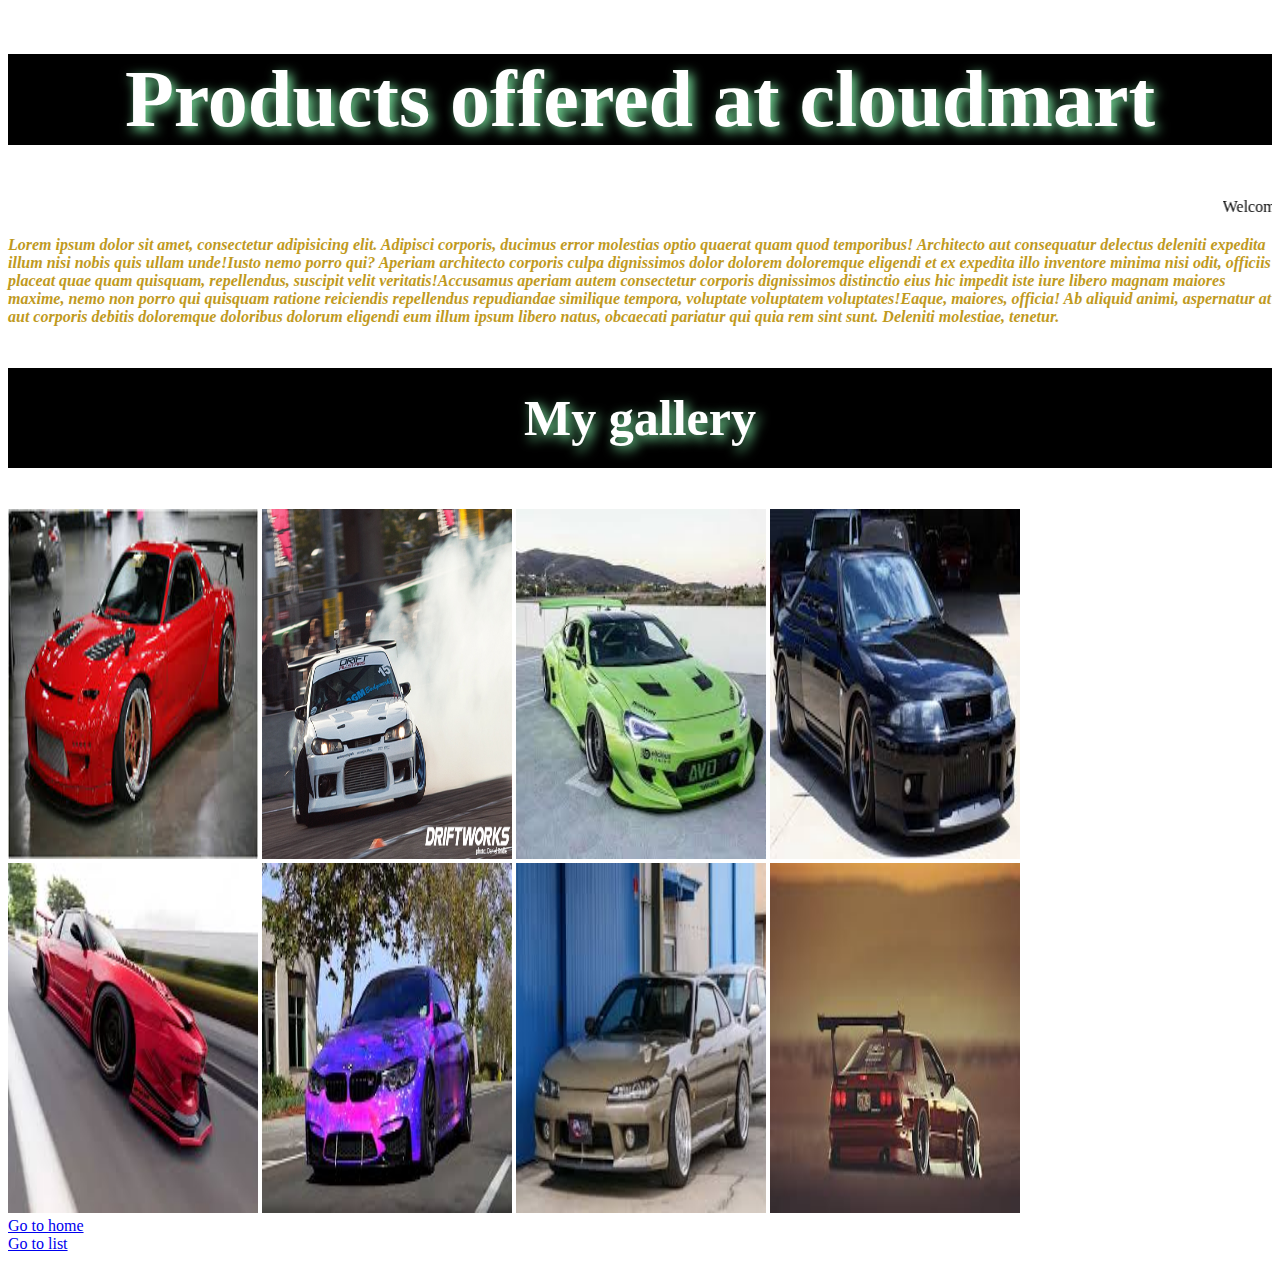
<file: index.html>
<!doctype html>
<html lang="en">
<head>
    <meta charset="UTF-8">
    <meta name="viewport"
          content="width=device-width, user-scalable=no, initial-scale=1.0, maximum-scale=1.0, minimum-scale=1.0">
    <meta http-equiv="X-UA-Compatible" content="ie=edge">
    <title>Index Page</title>
    <link rel="icon" href="assets/index%20icon.png">

    <style>
        h1{
            font-size: 80px;
            text-shadow: 4px 4px 12px #80f0a7;
        }
        p{
            font-style: italic;
            color: #c09a1e;
        }
        img{
            width: 250px;
            height: 350px;
        }

        h2{
            background-color: black;
            color: white;
            line-height: 100px;
            font-size: 50px;
            text-align: center;
            text-shadow: 4px 4px 12px #80f0a7;
        }
       h1:hover{
           background-color: lightcyan;
       }
       img:hover{
           opacity: 0.8;
       }


    </style>


</head>
<body>

<h1 style="color: white;text-align: center;background-color: black">Products offered at cloudmart</h1>
<marquee behavior="" direction="">Welcome to CloudMart!!</marquee>
<p style="font-weight: bold"><span>Lorem ipsum dolor sit amet, consectetur adipisicing elit. Adipisci corporis, ducimus error molestias optio quaerat quam quod temporibus! Architecto aut consequatur delectus deleniti expedita illum nisi nobis quis ullam unde!</span><span>Iusto nemo porro qui? Aperiam architecto corporis culpa dignissimos dolor dolorem doloremque eligendi et ex expedita illo inventore minima nisi odit, officiis placeat quae quam quisquam, repellendus, suscipit velit veritatis!</span><span>Accusamus aperiam autem consectetur corporis dignissimos distinctio eius hic impedit iste iure libero magnam maiores maxime, nemo non porro qui quisquam ratione reiciendis repellendus repudiandae similique tempora, voluptate voluptatem voluptates!</span><span>Eaque, maiores, officia! Ab aliquid animi, aspernatur at aut corporis debitis doloremque doloribus dolorum eligendi eum illum ipsum libero natus, obcaecati pariatur qui quia rem sint sunt. Deleniti molestiae, tenetur.</span></p>


<h2 >My gallery</h2>
<img src="assets/car%201.jpeg" alt="">
<img src="assets/car%202.jpeg" alt="">
<img src="assets/car%203.jpeg" alt="">
<img src="assets/car%204.jpeg" alt="">
<br>
<img src="assets/car%205.jpeg" alt="">
<img src="assets/car%206.jpeg" alt="">
<img src="assets/car%207.jpeg" alt="">
<img src="assets/car%208.jpeg" alt="">

<br>
<a href="home.html"target="_blank">Go to home</a>
<br>
<a href="list.html" target="_blank">Go to list</a>

</body>
</html>
</file>
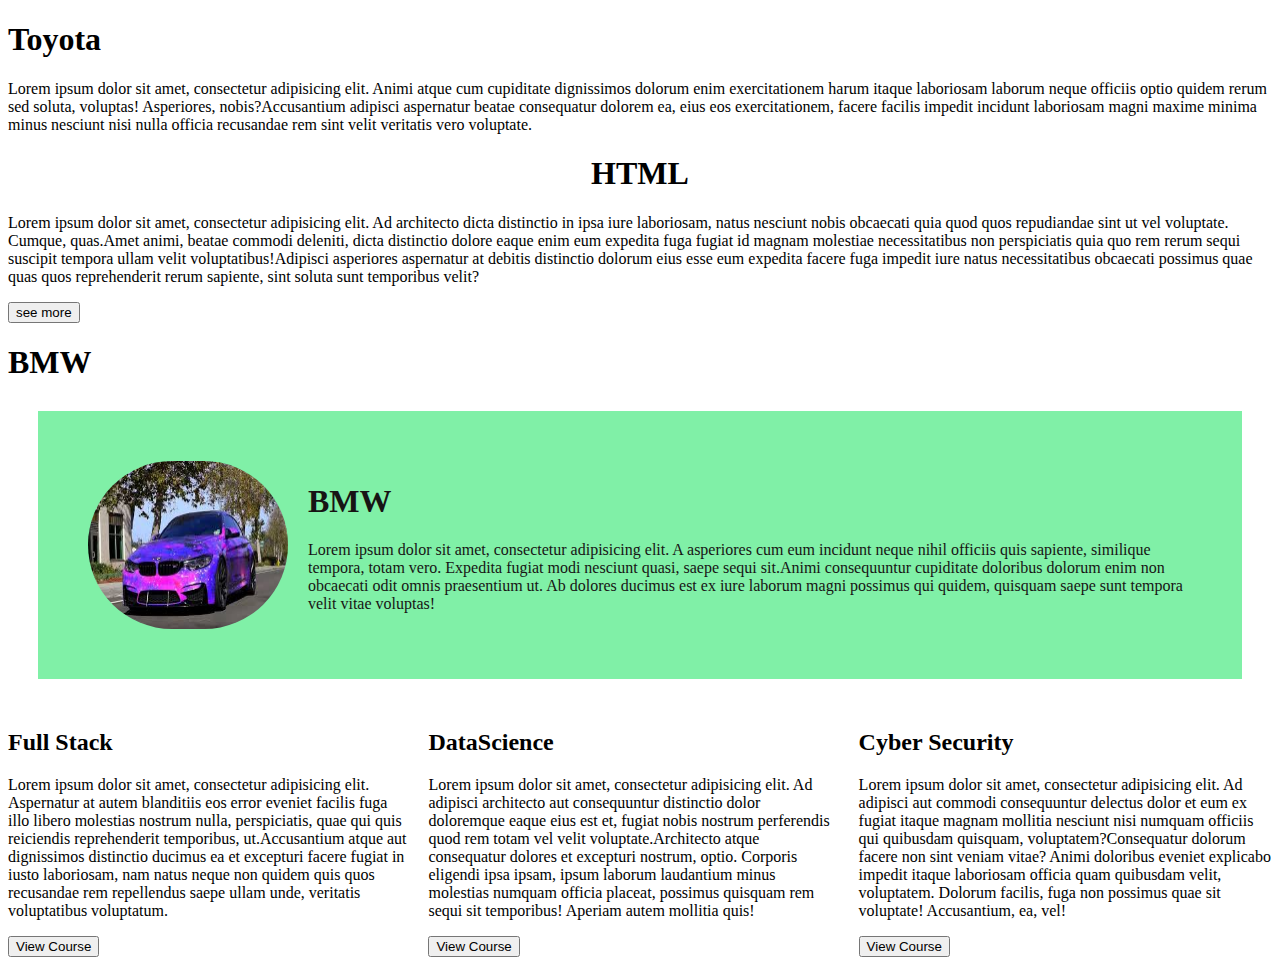
<file: About.html>
<!doctype html>
<html lang="en">
<head>
    <meta charset="UTF-8">
    <meta name="viewport"
          content="width=device-width, user-scalable=no, initial-scale=1.0, maximum-scale=1.0, minimum-scale=1.0">
    <meta http-equiv="X-UA-Compatible" content="ie=edge">
    <title>About Page</title>

  <style>
      #divisionone:hover{
        background-color: orchid;
          margin: 30px;
          padding: 50px;
          color: white;

      }

#two:hover{

    background-color: black;
    color: white;
    margin: 30px;
    padding: 50px;
}

#two h1{
    text-align: center;
}



#two button:hover{
    background-color: #b07218;
    color: #171414;
    width: 300px;
    height: 50px;
border-radius: 10px;
}

#Mydiv{
    background-color: #80f0a7;
margin: 30px;
    display: flex;
    padding: 50px;
    color: #171414;

}

#myimage{
    margin-right: 20px;
    border-radius: 200px;
    width: 200px;
}

#main{
    display: flex;

}
.mydivision{
    margin-right: 20px;

}

  </style>


</head>
<body>


<div id="divisionone">
  <h1>Toyota</h1>
<p><span>Lorem ipsum dolor sit amet, consectetur adipisicing elit. Animi atque cum cupiditate dignissimos dolorum enim exercitationem harum itaque laboriosam laborum neque officiis optio quidem rerum sed soluta, voluptas! Asperiores, nobis?</span><span>Accusantium adipisci aspernatur beatae consequatur dolorem ea, eius eos exercitationem, facere facilis impedit incidunt laboriosam magni maxime minima minus nesciunt nisi nulla officia recusandae rem sint velit veritatis vero voluptate.</span></p>
</div>

<div id="two">
  <h1>HTML</h1>
  <p><span>Lorem ipsum dolor sit amet, consectetur adipisicing elit. Ad architecto dicta distinctio in ipsa iure laboriosam, natus nesciunt nobis obcaecati quia quod quos repudiandae sint ut vel voluptate. Cumque, quas.</span><span>Amet animi, beatae commodi deleniti, dicta distinctio dolore eaque enim eum expedita fuga fugiat id magnam molestiae necessitatibus non perspiciatis quia quo rem rerum sequi suscipit tempora ullam velit voluptatibus!</span><span>Adipisci asperiores aspernatur at debitis distinctio dolorum eius esse eum expedita facere fuga impedit iure natus necessitatibus obcaecati possimus quae quas quos reprehenderit rerum sapiente, sint soluta sunt temporibus velit?</span></p>
    <button>see more</button>


</div>

<h1>BMW</h1>

<div id="Mydiv">
    <img src="assets/car%206.jpeg" alt="" id="myimage">

    <div>
        <h1>BMW</h1>
       <p><span>Lorem ipsum dolor sit amet, consectetur adipisicing elit. A asperiores cum eum incidunt neque nihil officiis quis sapiente, similique tempora, totam vero. Expedita fugiat modi nesciunt quasi, saepe sequi sit.</span><span>Animi consequuntur cupiditate doloribus dolorum enim non obcaecati odit omnis praesentium ut. Ab dolores ducimus est ex iure laborum magni possimus qui quidem, quisquam saepe sunt tempora velit vitae voluptas!</span></p>

    </div>



</div>

<div id="main">

    <!---full stack---->
    <div class="mydivision">
    <h2>Full Stack</h2>
    <p><span>Lorem ipsum dolor sit amet, consectetur adipisicing elit. Aspernatur at autem blanditiis eos error eveniet facilis fuga illo libero molestias nostrum nulla, perspiciatis, quae qui quis reiciendis reprehenderit temporibus, ut.</span><span>Accusantium atque aut dignissimos distinctio ducimus ea et excepturi facere fugiat in iusto laboriosam, nam natus neque non quidem quis quos recusandae rem repellendus saepe ullam unde, veritatis voluptatibus voluptatum.</span></p>
    <button>View Course</button>
</div>

<!---Data science--->
<div class="mydivision">
    <h2>DataScience</h2>
    <p><span>Lorem ipsum dolor sit amet, consectetur adipisicing elit. Ad adipisci architecto aut consequuntur distinctio dolor doloremque eaque eius est et, fugiat nobis nostrum perferendis quod rem totam vel velit voluptate.</span><span>Architecto atque consequatur dolores et excepturi nostrum, optio. Corporis eligendi ipsa ipsam, ipsum laborum laudantium minus molestias numquam officia placeat, possimus quisquam rem sequi sit temporibus! Aperiam autem mollitia quis!</span></p>
    <button>View Course</button>


</div>

    <!----Cyber security--->
<div>
    <h2>Cyber Security</h2>
    <p><span>Lorem ipsum dolor sit amet, consectetur adipisicing elit. Ad adipisci aut commodi consequuntur delectus dolor et eum ex fugiat itaque magnam mollitia nesciunt nisi numquam officiis qui quibusdam quisquam, voluptatem?</span><span>Consequatur dolorum facere non sint veniam vitae? Animi doloribus eveniet explicabo impedit itaque laboriosam officia quam quibusdam velit, voluptatem. Dolorum facilis, fuga non possimus quae sit voluptate! Accusantium, ea, vel!</span></p>
    <button>View Course</button>

</div>

</div>

</body>
</html>
</file>
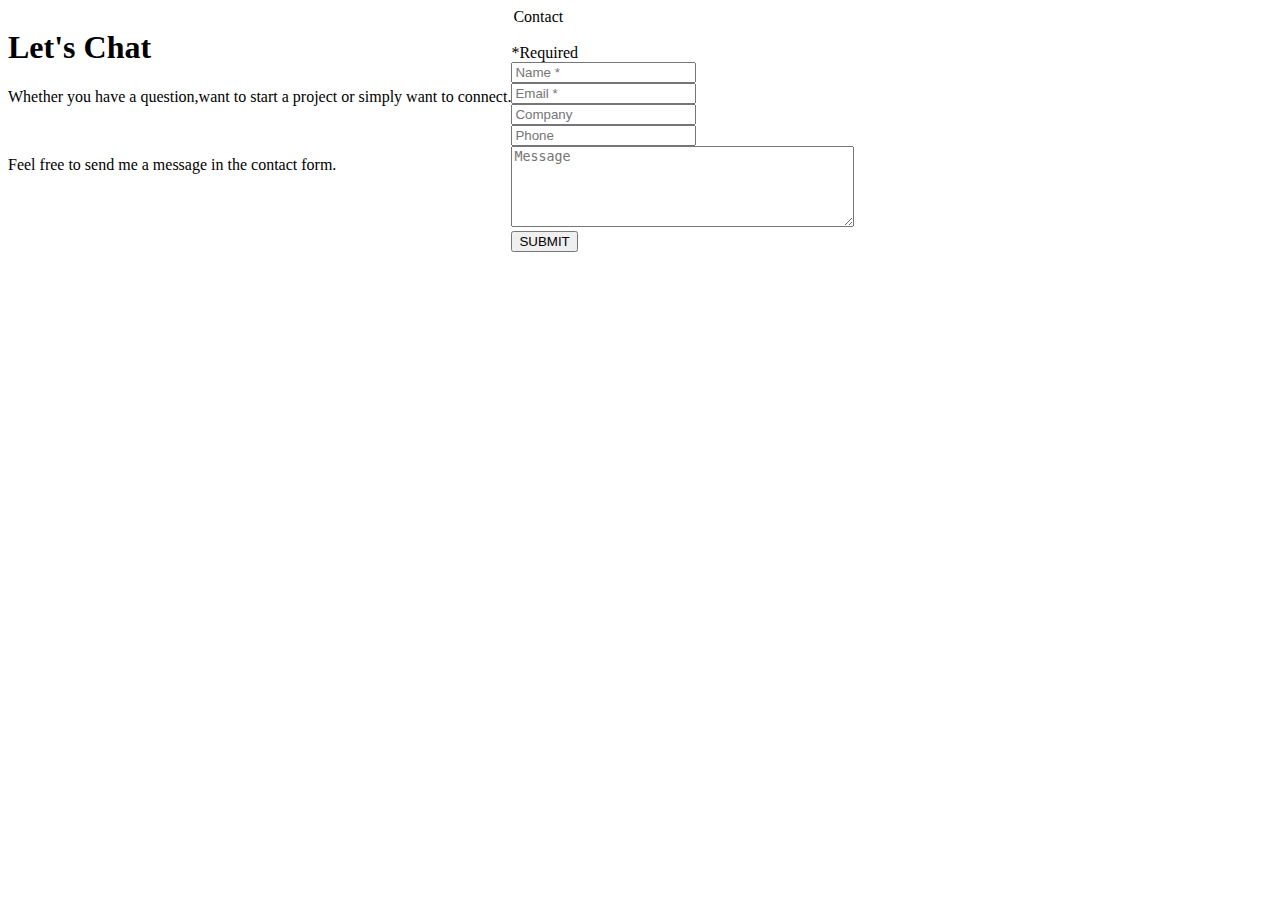
<file: assignment 2.html>
<!doctype html>
<html lang="en">
<head>
    <meta charset="UTF-8">
    <meta name="viewport"
          content="width=device-width, user-scalable=no, initial-scale=1.0, maximum-scale=1.0, minimum-scale=1.0">
    <meta http-equiv="X-UA-Compatible" content="ie=edge">
    <title>Document</title>

    <style>
        #main{
            display: flex;
        }
        .contact{
            margin-right: 20px;
        }

    </style>



</head>
<body>

<div id="main">

  <div id="lets chat">

    <h1>Let's Chat</h1>

<p>Whether you have a question,want to start a project or simply want to connect.</p>
<br>
<p>Feel free to send me a message in the contact form.</p>


  </div>


  <div class="contact">
<legend>Contact</legend>
      <br>

      <label for="Name">*Required</label>
      <br>
      <input type="text" id="Name" placeholder="Name *" required="required">
      <br>
      <input type="text" placeholder="Email *" required="required">
      <br>
 <input type="text" placeholder="Company" required="required">
      <br>
 <input type="text" placeholder="Phone" required="required">
      <br>
<textarea cols="40" rows="5" placeholder="Message"></textarea>
      <br>

<button type="submit">SUBMIT</button>


  </div>






</div>


















</body>
</html>
</file>
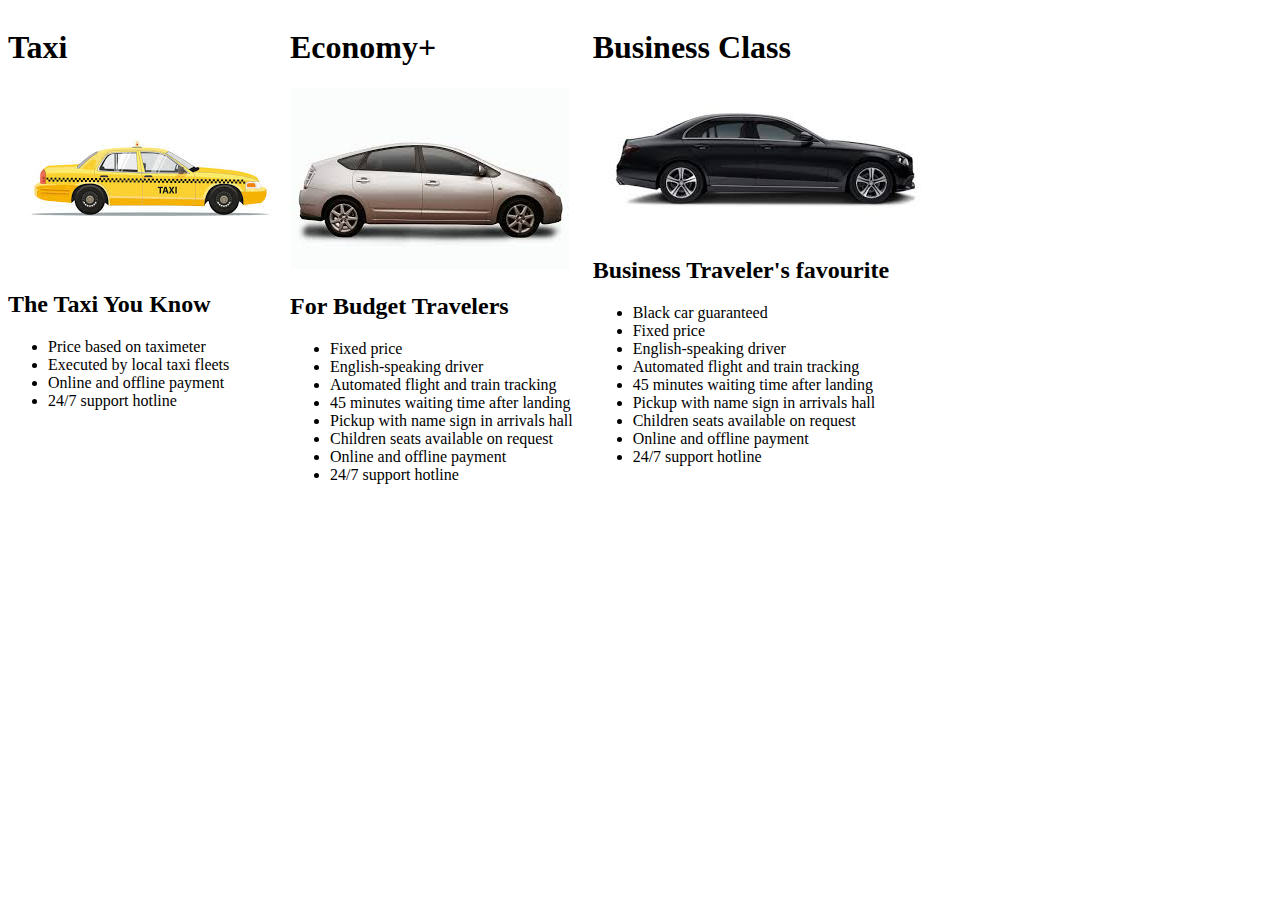
<file: assignment.html>
<!doctype html>
<html lang="en">
<head>
    <meta charset="UTF-8">
    <meta name="viewport"
          content="width=device-width, user-scalable=no, initial-scale=1.0, maximum-scale=1.0, minimum-scale=1.0">
    <meta http-equiv="X-UA-Compatible" content="ie=edge">
    <title>Document</title>


    <style>

        #main{
            display: flex;
        }

        .business{
            margin-right: 20px;
        }
    </style>
</head>
<body>

<div id="main">

  <div id="taxi">
    <h1>Taxi</h1>
      <img src="assets/taxi.jpeg" alt="">
      <h2>The Taxi You Know</h2>
      <ul>
          <li>Price based on taximeter</li>
          <li>Executed by local taxi fleets</li>
          <li>Online and offline payment</li>
          <li>24/7 support hotline</li>
      </ul>

  </div>

    <div class="business">
        <h1>Economy+</h1>
        <img src="assets/prius.jpeg" alt="">
        <h2>For Budget Travelers</h2>
        <ul>
            <li>Fixed price</li>
            <li>English-speaking driver</li>
            <li>Automated flight and train tracking</li>
            <li>45 minutes waiting time after landing</li>
            <li>Pickup with name sign in arrivals hall</li>
            <li>Children seats available on request</li>
            <li>Online and offline payment</li>
            <li>24/7 support hotline</li>

        </ul>

    </div>

    <div class="business">
        <h1>Business Class</h1>
        <img src="assets/business.jpeg" alt="">
        <h2>Business Traveler's favourite</h2>

        <ul>
            <li>Black car guaranteed</li>
            <li>Fixed price</li>
            <li>English-speaking driver</li>
            <li>Automated flight and train tracking</li>
            <li>45 minutes waiting time after landing</li>
            <li>Pickup with name sign in arrivals hall</li>
            <li>Children seats available on request</li>
            <li>Online and offline payment</li>
            <li>24/7 support hotline</li>

        </ul>


    </div>

</div>







</body>
</html>
</file>
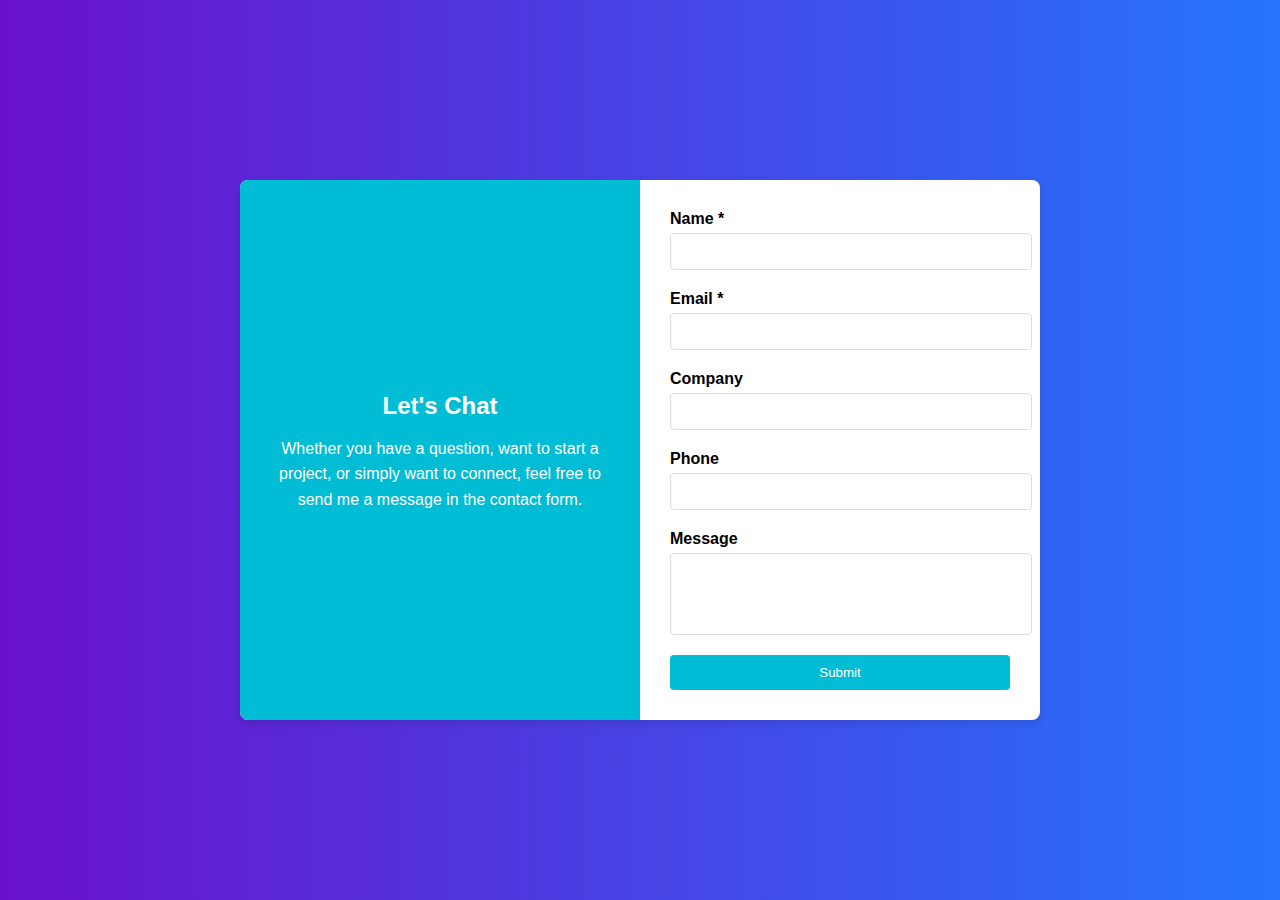
<file: form 2.html>
<!doctype html>
<html lang="en">
<head>
    <meta charset="UTF-8">
    <meta name="viewport"
          content="width=device-width, user-scalable=no, initial-scale=1.0, maximum-scale=1.0, minimum-scale=1.0">
    <meta http-equiv="X-UA-Compatible" content="ie=edge">
    <title>forms2</title>
</head>
<body>
<!DOCTYPE html>
<html lang="en">
<head>
    <meta charset="UTF-8">
    <meta name="viewport" content="width=device-width, initial-scale=1.0">
    <title>Contact Form</title>
    <style>
        body {
            font-family: Arial, sans-serif;
            margin: 0;
            padding: 0;
            display: flex;
            justify-content: center;
            align-items: center;
            height: 100vh;
            background: linear-gradient(to right, #6a11cb, #2575fc);
        }
        .contact-container {
            display: flex;
            width: 70%;
            max-width: 800px;
            background: white;
            border-radius: 8px;
            overflow: hidden;
            box-shadow: 0 4px 8px rgba(0, 0, 0, 0.1);
        }
        .left {
            flex: 1;
            background: #00bcd4;
            color: white;
            padding: 30px;
            display: flex;
            justify-content: center;
            align-items: center;
            text-align: center;
        }
        .left h2 {
            margin-bottom: 15px;
        }
        .left p {
            line-height: 1.6;
        }
        .right {
            flex: 1;
            padding: 30px;
        }
        .right form {
            display: flex;
            flex-direction: column;
        }
        .right form label {
            margin-bottom: 5px;
            font-weight: bold;
        }
        .right form input,
        .right form textarea {
            margin-bottom: 20px;
            padding: 10px;
            border: 1px solid #ddd;
            border-radius: 4px;
            width: 100%;
        }
        .right form textarea {
            resize: none;
        }
        .right form button {
            padding: 10px 20px;
            background: #00bcd4;
            color: white;
            border: none;
            border-radius: 4px;
            cursor: pointer;
        }
        .right form button:hover {
            background: #008c9e;
        }
    </style>
</head>
<body>
    <div class="contact-container">
        <div class="left">
            <div>
                <h2>Let's Chat</h2>
                <p>Whether you have a question, want to start a project, or simply want to connect, feel free to send me a message in the contact form.</p>
            </div>
        </div>
        <div class="right">
            <form>
                <label for="name">Name *</label>
                <input type="text" id="name" name="name" required>

                <label for="email">Email *</label>
                <input type="email" id="email" name="email" required>

                <label for="company">Company</label>
                <input type="text" id="company" name="company">

                <label for="phone">Phone</label>
                <input type="tel" id="phone" name="phone">

                <label for="message">Message</label>
                <textarea id="message" name="message" rows="4"></textarea>

                <button type="submit">Submit</button>
            </form>
        </div>
    </div>
</body>
</html>

</body>
</html>
</file>
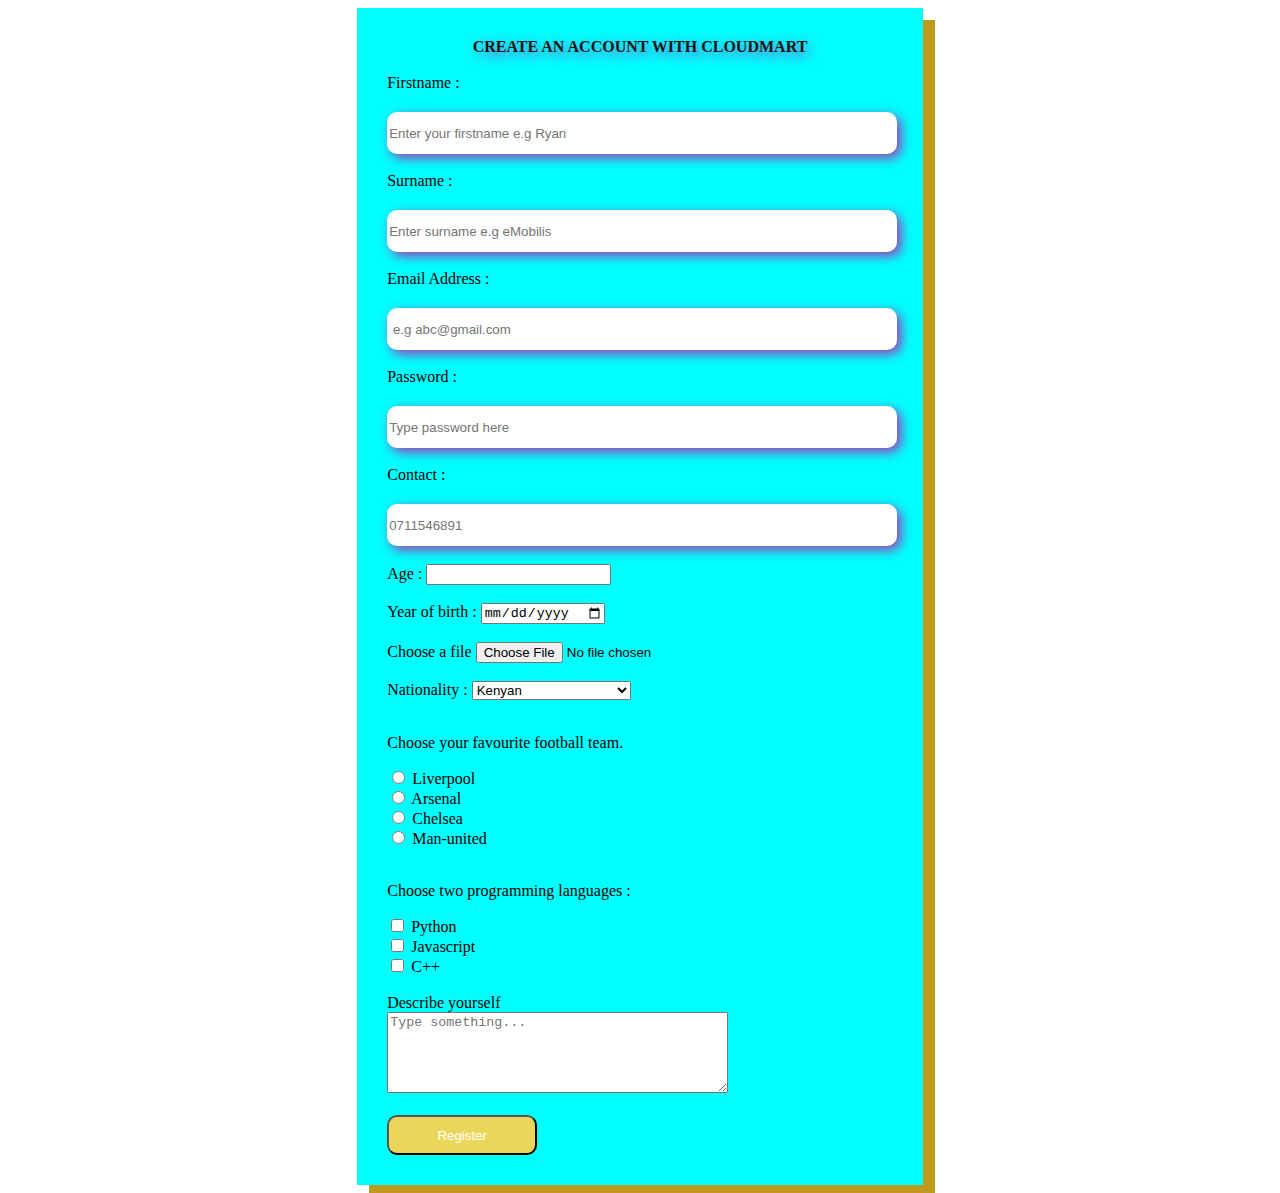
<file: forms.html>
<!doctype html>
<html lang="en">
<head>
    <meta charset="UTF-8">
    <meta name="viewport"
          content="width=device-width, user-scalable=no, initial-scale=1.0, maximum-scale=1.0, minimum-scale=1.0">
    <meta http-equiv="X-UA-Compatible" content="ie=edge">
    <title>Register Here!</title>
  <link rel="stylesheet" href="css/style.css">

</head>
<body>

<form action="">

  <legend>CREATE AN ACCOUNT WITH CLOUDMART</legend>
  <br>
  <label for="fname">Firstname :</label>

  <input type="text" id="fname" placeholder="Enter your firstname e.g Ryan" required="required">
  <br><br>

  <label for="sname">Surname :</label>
  <input type="text" id="sname" placeholder="Enter surname e.g eMobilis" required="required">
  <br><br>


  <label for="email">Email Address :</label>
  <input type="email" id="email" placeholder=" e.g abc@gmail.com" required="required">
  <br><br>

  <label for="pwd">Password :</label>
  <input type="password" id="pwd" placeholder="Type password here" required="required">
  <br><br>

<label for="phone">Contact :</label>
  <input type="tel" id="phone" placeholder="0711546891" required="required">
  <br><br>

  <label for="age">Age :</label>
  <input type="number" id="age" required="required">
  <br><br>

  <label for="date">Year of birth :</label>
  <input type="date" id="date" required="required">
  <br><br>

  <label for="file">Choose a file</label>
  <input type="file" id="file">
  <br><br>

  <label for="nationality">Nationality :</label>
  <select name="" id="nationality">
    <option value="" disabled="disabled">---Choose nationality---</option>
    <option value="kenyan">Kenyan</option>
    <option value="">Tanzanian</option>
    <option value="">Swedish</option>
    <option value="">Australian</option>

  </select>
  <br><br>

  <p>Choose your favourite football team.</p>
  <input type="radio" id="liverpool" name="team">
  <label for="liverpool">Liverpool</label>
  <br>

<input type="radio" id="arsenal" name="team">
  <label for="arsenal">Arsenal</label>
  <br>

<input type="radio" id="chelsea" name="team">
  <label for="chelsea">Chelsea</label>
  <br>

  <input type="radio" id="man-united" name="team">
  <label for="man-united">Man-united</label>
  <br> <br>

  <p>Choose two programming languages :</p>
  <input type="checkbox" id="python" name="python">
  <label for="python">Python</label>
  <br>

 <input type="checkbox" id="javascript" name="javascript">
  <label for="javascript">Javascript</label>
  <br>

 <input type="checkbox" id="c++" name="c++">
  <label for="c++">C++</label>
  <br><br>

  <label for="person">Describe yourself</label>
  <br>
  <textarea name="" id="person" cols="40" rows="5" placeholder="Type something..."></textarea>
  <br><br>

  <button type="submit ">Register</button>





</form>






</body>
</html>
</file>
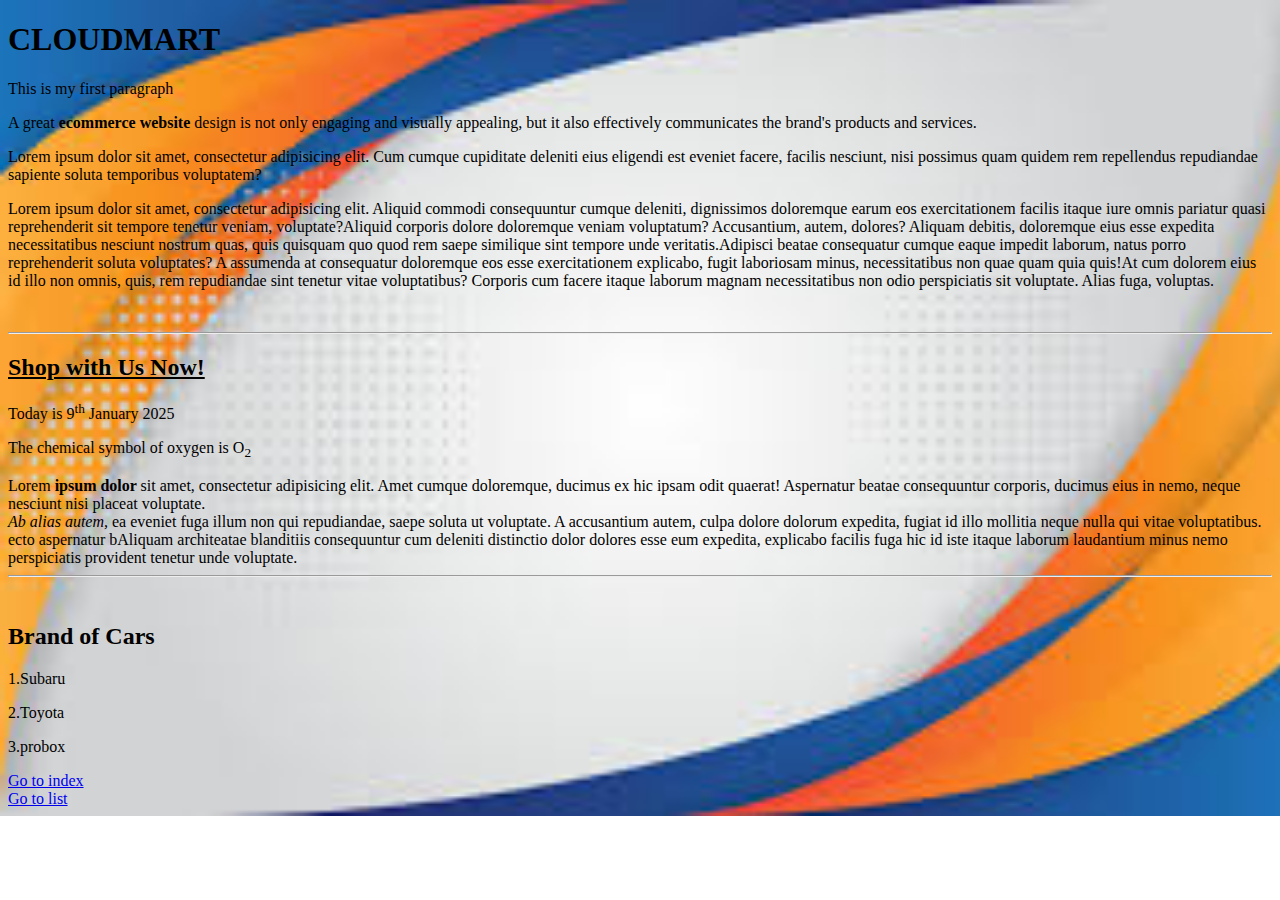
<file: home.html>
<!doctype html>
<html lang="en">
<head>
    <meta charset="UTF-8">
    <meta name="viewport"
          content="width=device-width, user-scalable=no, initial-scale=1.0, maximum-scale=1.0, minimum-scale=1.0">
    <meta http-equiv="X-UA-Compatible" content="ie=edge">
    <title>Homepage</title>
    <link rel="icon" href="assets/home%20icon.png">
    <style>
        body{
    background-image:url("assets/background.jpeg") ;
    background-repeat: no-repeat;
background-size: cover;
}
    </style>



</head>
<body>

<h1>CLOUDMART</h1>
<p>This is my first paragraph</p>
<p>A great <b>ecommerce website</b> design is not only engaging and visually appealing, but it also effectively communicates the brand's products and services.

</p>
<p1>Lorem ipsum dolor sit amet, consectetur adipisicing elit. Cum cumque cupiditate deleniti eius eligendi est eveniet facere, facilis nesciunt, nisi possimus quam quidem rem repellendus repudiandae sapiente soluta temporibus voluptatem?</p1>
<p><span>Lorem ipsum dolor sit amet, consectetur adipisicing elit. Aliquid commodi consequuntur cumque deleniti, dignissimos doloremque earum eos exercitationem facilis itaque iure omnis pariatur quasi reprehenderit sit tempore tenetur veniam, voluptate?</span><span>Aliquid corporis dolore doloremque veniam voluptatum? Accusantium, autem, dolores? Aliquam debitis, doloremque eius esse expedita necessitatibus nesciunt nostrum quas, quis quisquam quo quod rem saepe similique sint tempore unde veritatis.</span><span>Adipisci beatae consequatur cumque eaque impedit laborum, natus porro reprehenderit soluta voluptates? A assumenda at consequatur doloremque eos esse exercitationem explicabo, fugit laboriosam minus, necessitatibus non quae quam quia quis!</span><span>At cum dolorem eius id illo non omnis, quis, rem repudiandae sint tenetur vitae voluptatibus? Corporis cum facere itaque laborum magnam necessitatibus non odio perspiciatis sit voluptate. Alias fuga, voluptas.</span></p>
<br>
<hr>
<h2><u>Shop with Us Now!</u></h2>
<P>Today is 9<sup>th</sup> January 2025</P>
<p>The chemical symbol of oxygen is O<sub>2</sub></p>
<p1>
  <div>Lorem <b>ipsum dolor </b>sit amet, consectetur adipisicing elit. Amet cumque doloremque, ducimus ex hic ipsam odit
    quaerat! Aspernatur beatae consequuntur corporis, ducimus eius in nemo, neque nesciunt nisi placeat voluptate.
  </div>
  <div><i>Ab alias autem,</i> ea eveniet fuga illum non qui repudiandae, saepe soluta ut voluptate. A accusantium autem, culpa
    dolore dolorum expedita, fugiat id illo mollitia neque nulla qui vitae voluptatibus.
  </div>
  <div>ecto aspernatur bAliquam architeatae blanditiis consequuntur cum deleniti distinctio dolor dolores esse eum
    expedita, explicabo facilis fuga hic id iste itaque laborum laudantium minus nemo perspiciatis provident tenetur
    unde voluptate.
  </div></p1>

<hr>

<br> <h2>Brand of Cars</h2>
<p>1.Subaru</p>
<p>2.Toyota</p>
<p>3.probox</p>

<a href="index.html" target="_blank">Go to index</a>
<br>
<a href="list.html" target="_blank">Go to list</a>

</body>
</html>
</file>
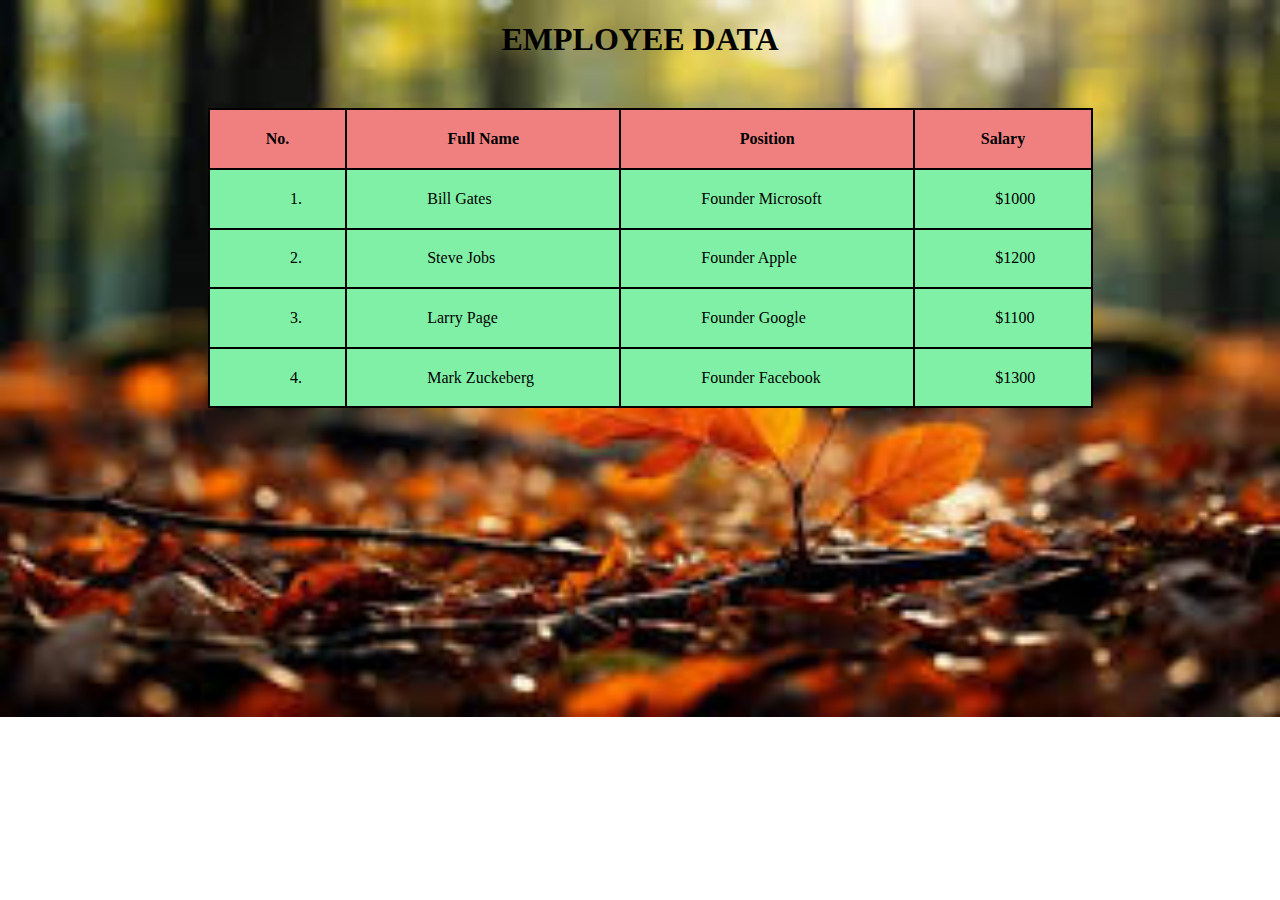
<file: information.html>
<!doctype html>
<html lang="en">
<head>
    <meta charset="UTF-8">
    <meta name="viewport"
          content="width=device-width, user-scalable=no, initial-scale=1.0, maximum-scale=1.0, minimum-scale=1.0">
    <meta http-equiv="X-UA-Compatible" content="ie=edge">
    <title>Employees Page</title>
    <link rel="icon" href="assets/employee%20icon.png">

    <style>
      table,th,td{
          border: 2px solid black;
          border-collapse: collapse;
      }

      table{
          width: 70%;
          height: 300px;
background-color: #80f0a7;
          margin-left: 200px;
margin-top: 50px;
      }
      td{
          padding-left: 80px;
      }
h1{
    text-align: center;
}
body{
    background-image:url("assets/background 2.jpeg") ;
    background-repeat: no-repeat;
background-size: cover;
}


    </style>


</head>
<body>

<h1>EMPLOYEE DATA</h1>

<table>
    <tr style="background-color: lightcoral">
        <th>No.</th>
        <th>Full Name</th>
        <th>Position</th>
        <th>Salary</th>
    </tr>

    <tr>
        <td>1.</td>
        <td>Bill Gates</td>
        <td>Founder Microsoft</td>
        <td>$1000</td>
    </tr>

    <tr>
        <td>2.</td>
        <td>Steve Jobs</td>
        <td>Founder Apple</td>
        <td>$1200</td>
    </tr>

    <tr>
        <td>3.</td>
        <td>Larry Page</td>
        <td>Founder Google </td>
        <td>$1100</td>
    </tr>

    <tr>
        <td>4.</td>
        <td>Mark Zuckeberg</td>
        <td>Founder Facebook</td>
        <td>$1300</td>
    </tr>

</table>



</body>
</html>
</file>
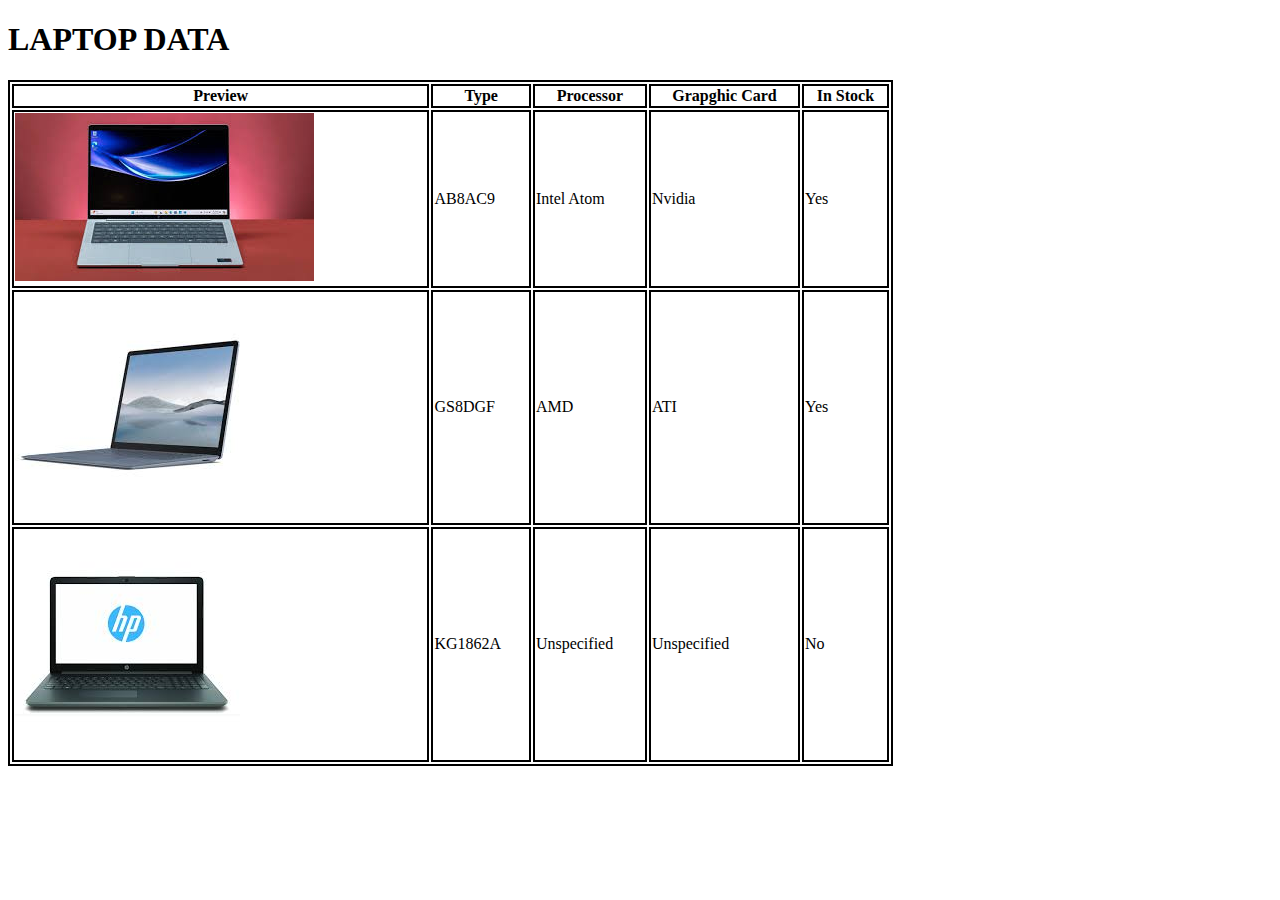
<file: Laptops.html>
<!doctype html>
<html lang="en">
<head>
    <meta charset="UTF-8">
    <meta name="viewport"
          content="width=device-width, user-scalable=no, initial-scale=1.0, maximum-scale=1.0, minimum-scale=1.0">
    <meta http-equiv="X-UA-Compatible" content="ie=edge">
    <title>Document</title>

    <style>

        table,th,td{
            border: 2px solid black;
        }
        table{
            width: 70%;
            height: 300px;
        }


    </style>



</head>
<body>

<h1>LAPTOP DATA</h1>

<table>
  <tr>
    <th>Preview</th>
    <th>Type</th>
    <th>Processor</th>
    <th>Grapghic Card</th>
    <th>In Stock</th>
  </tr>


  <tr>

    <td><img src="assets/laptop%201.jpeg"></td>
    <td>AB8AC9</td>
    <td>Intel Atom</td>
    <td>Nvidia</td>
    <td>Yes</td>
  </tr>


  <tr>
      <td><img src="assets/laptop%202.jpeg" alt=""></td>
      <td>GS8DGF</td>
      <td>AMD</td>
      <td>ATI</td>
      <td>Yes</td>

  </tr>

    <tr>
        <td><img src="assets/laptop%203.jpeg"></td>
        <td>KG1862A</td>
        <td>Unspecified</td>
        <td>Unspecified</td>
        <td>No</td>

    </tr>

</table>






</body>
</html>
</file>
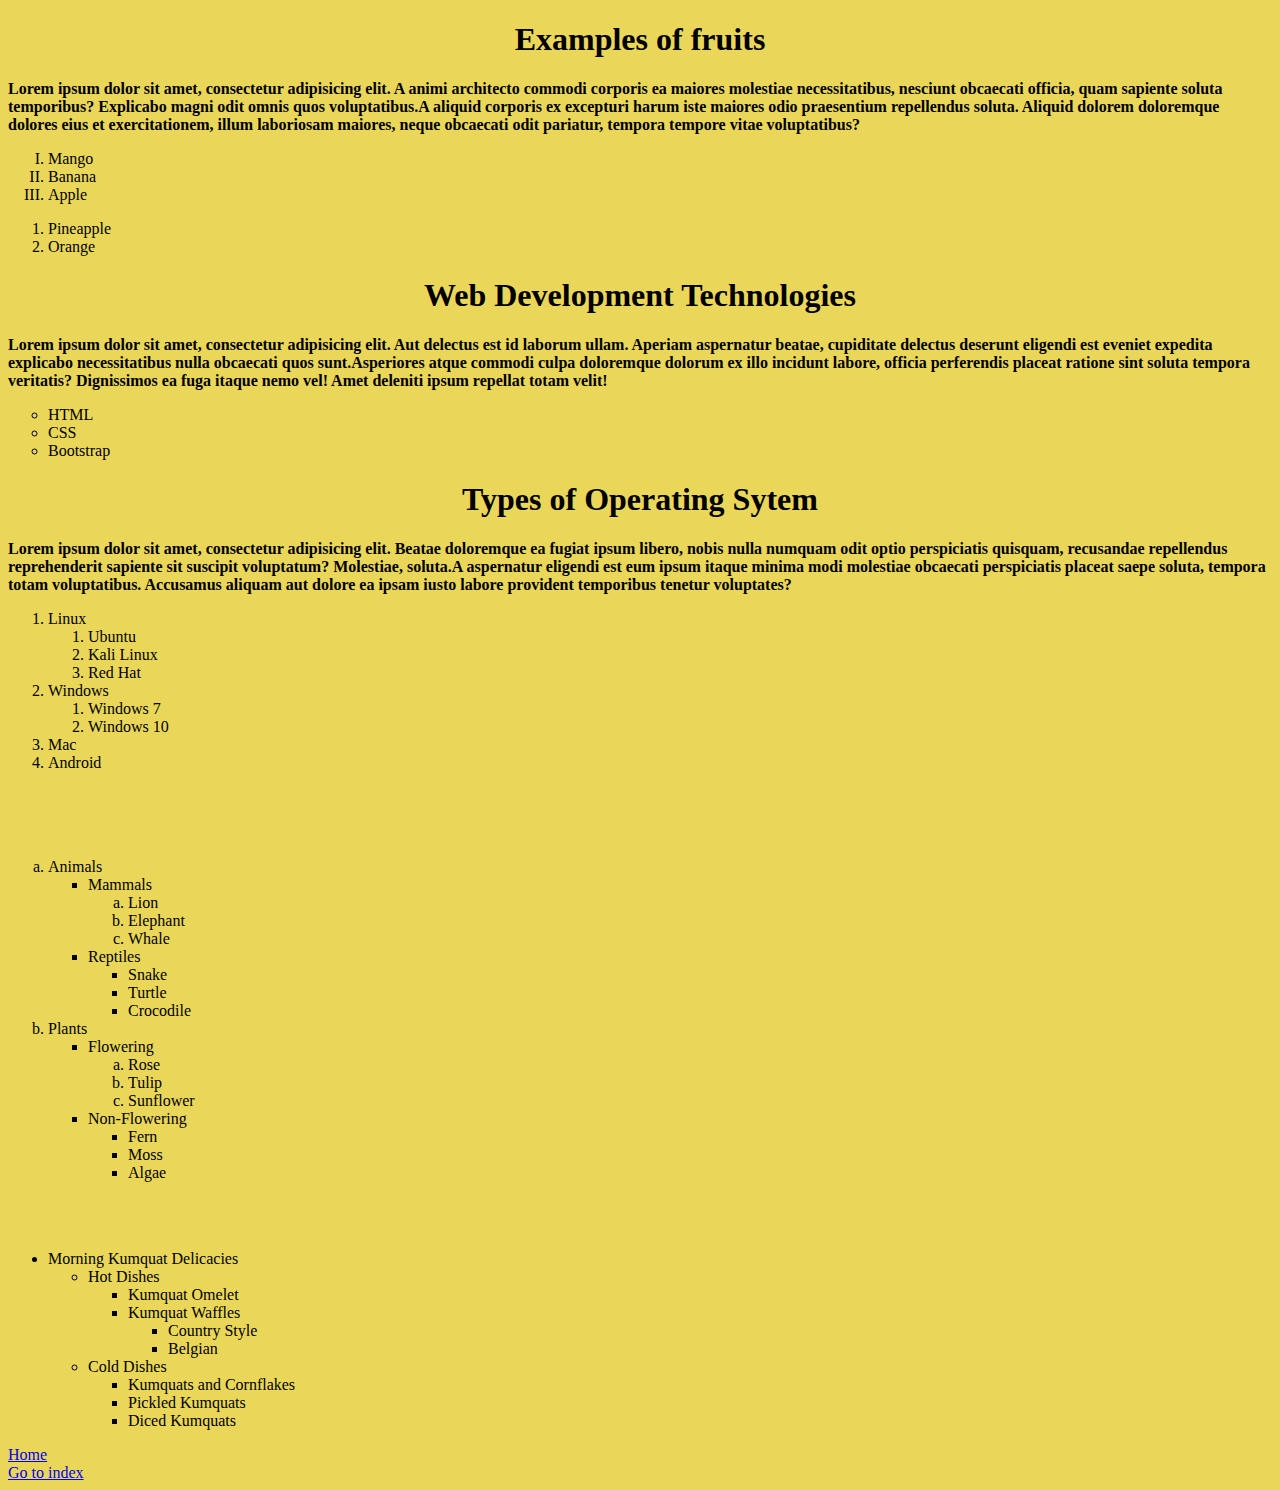
<file: list.html>
<!doctype html>
<html lang="en">
<head>
    <meta charset="UTF-8">
    <meta name="viewport"
          content="width=device-width, user-scalable=no, initial-scale=1.0, maximum-scale=1.0, minimum-scale=1.0">
    <meta http-equiv="X-UA-Compatible" content="ie=edge">
    <title>List Page</title>
  <link rel="icon" href="assets/list%20icon.png">

  <style>
    h1{
      text-align: center;
    }

    p{
      font-weight: bold;
    }
    body{
      background-color: #ead75a;
    }

  </style>


</head>
<body>
<h1>Examples of fruits</h1>
<p><span>Lorem ipsum dolor sit amet, consectetur adipisicing elit. A animi architecto commodi corporis ea maiores molestiae necessitatibus, nesciunt obcaecati officia, quam sapiente soluta temporibus? Explicabo magni odit omnis quos voluptatibus.</span><span>A aliquid corporis ex excepturi harum iste maiores odio praesentium repellendus soluta. Aliquid dolorem doloremque dolores eius et exercitationem, illum laboriosam maiores, neque obcaecati odit pariatur, tempora tempore vitae voluptatibus?</span></p>

<!---This is an ordered list--->
<ol type="I">
  <li>Mango</li>
  <li>Banana</li>
  <li>Apple</li>
</ol>
<ol>
  <li>Pineapple</li>
  <li>Orange</li>
</ol>
<h1>Web Development Technologies</h1>
<p><span>Lorem ipsum dolor sit amet, consectetur adipisicing elit. Aut delectus est id laborum ullam. Aperiam aspernatur beatae, cupiditate delectus deserunt eligendi est eveniet expedita explicabo necessitatibus nulla obcaecati quos sunt.</span><span>Asperiores atque commodi culpa doloremque dolorum ex illo incidunt labore, officia perferendis placeat ratione sint soluta tempora veritatis? Dignissimos ea fuga itaque nemo vel! Amet deleniti ipsum repellat totam velit!</span></p>

<ul style="list-style-type: circle">
  <li>HTML</li>
  <li>CSS</li>
  <li>Bootstrap</li>
</ul>

<h1>Types of Operating Sytem</h1>
<p><span>Lorem ipsum dolor sit amet, consectetur adipisicing elit. Beatae doloremque ea fugiat ipsum libero, nobis nulla numquam odit optio perspiciatis quisquam, recusandae repellendus reprehenderit sapiente sit suscipit voluptatum? Molestiae, soluta.</span><span>A aspernatur eligendi est eum ipsum itaque minima modi molestiae obcaecati perspiciatis placeat saepe soluta, tempora totam voluptatibus. Accusamus aliquam aut dolore ea ipsam iusto labore provident temporibus tenetur voluptates?</span></p>

<ol>
  <li>Linux
    <ol>
      <li>Ubuntu</li>
      <li>Kali Linux</li>
      <li>Red Hat</li>
    </ol>

  </li>
  <li>Windows
    <ol>
      <li>Windows 7</li>
      <li>Windows 10</li>
    </ol>
  </li>
  <li>Mac</li>
  <li>Android</li>
</ol>

<br><br><br>
<ol type="a">
  <li>Animals
  <ul style="list-style-type: square">
    <li>Mammals
    <ol type="a">
      <li>Lion</li>
      <li>Elephant</li>
      <li>Whale</li>
    </ol>
    </li>
    <li>Reptiles
    <ul>
      <li>Snake</li>
      <li>Turtle</li>
      <li>Crocodile</li>
    </ul>
    </li>
  </ul>
  </li>
  <li>Plants
  <ul style="list-style-type: square">
    <li>Flowering
    <ol type="a">
      <li>Rose</li>
      <li>Tulip</li>
      <li>Sunflower</li>

    </ol>
    </li>
    <li>Non-Flowering
    <ul>
      <li>Fern</li>
      <li>Moss</li>
      <li>Algae</li>

    </ul>

    </li>
  </ul>

  </li>
</ol>

<br><br>
<ul>
  <li>Morning Kumquat Delicacies
  <ul>
    <li>Hot Dishes
    <ul>
      <li>Kumquat Omelet</li>
      <li>Kumquat Waffles
      <ul>
        <li>Country Style</li>
        <li>Belgian</li>

      </ul>

      </li>
    </ul>

    </li>
    <li>Cold Dishes
    <ul>
      <li>Kumquats and Cornflakes</li>
      <li>Pickled Kumquats</li>
      <li>Diced Kumquats</li>

    </ul>

    </li>

  </ul>

  </li>

</ul>


<a href="home.html" target="_blank">Home</a>
<br>
<a href="index.html" target="_blank">Go to index</a>

</body>
</html>
</file>
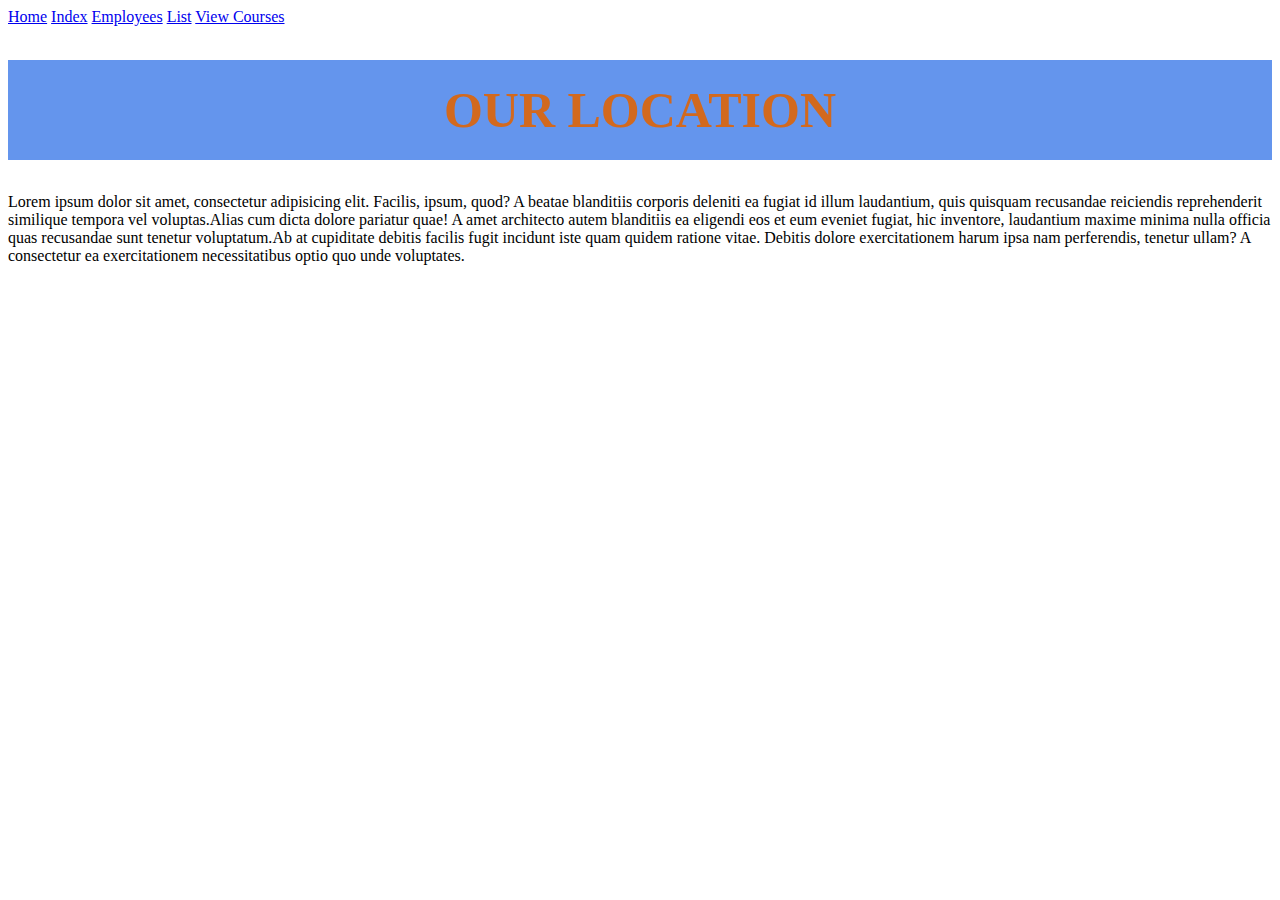
<file: location.html>
<!doctype html>
<html lang="en">
<head>
    <meta charset="UTF-8">
    <meta name="viewport"
          content="width=device-width, user-scalable=no, initial-scale=1.0, maximum-scale=1.0, minimum-scale=1.0">
    <meta http-equiv="X-UA-Compatible" content="ie=edge">
    <title>Our Location</title>

  <style>
    h1{
      text-align: center;
      background-color: cornflowerblue;
      line-height: 100px;
      color: chocolate;
      font-weight: bolder;
      font-size: 50px;
    }
  </style>
</head>
<body>

<a href="home.html">Home</a>
<a href="index.html">Index</a>
<a href="information.html">Employees</a>
<a href="list.html" target="_blank">List</a>
<a href="https://www.emobilis.ac.ke/courses">View Courses</a>

<h1>OUR LOCATION</h1>

<p><span>Lorem ipsum dolor sit amet, consectetur adipisicing elit. Facilis, ipsum, quod? A beatae blanditiis corporis deleniti ea fugiat id illum laudantium, quis quisquam recusandae reiciendis reprehenderit similique tempora vel voluptas.</span><span>Alias cum dicta dolore pariatur quae! A amet architecto autem blanditiis ea eligendi eos et eum eveniet fugiat, hic inventore, laudantium maxime minima nulla officia quas recusandae sunt tenetur voluptatum.</span><span>Ab at cupiditate debitis facilis fugit incidunt iste quam quidem ratione vitae. Debitis dolore exercitationem harum ipsa nam perferendis, tenetur ullam? A consectetur ea exercitationem necessitatibus optio quo unde voluptates.</span></p>

<iframe src="https://www.google.com/maps/embed?pb=!1m18!1m12!1m3!1d3988.823520289864!2d36.87245537523653!3d-1.2794932356192827!2m3!1f0!2f0!3f0!3m2!1i1024!2i768!4f13.1!3m3!1m2!1s0x182f13f8a67a76b7%3A0x619add70a47d27b3!2sRabai%20Road%20Estate!5e0!3m2!1sen!2ske!4v1736923410781!5m2!1sen!2ske" width="100%" height="450" style="border:0;" allowfullscreen="" loading="lazy" referrerpolicy="no-referrer-when-downgrade"></iframe>



</body>
</html>
</file>
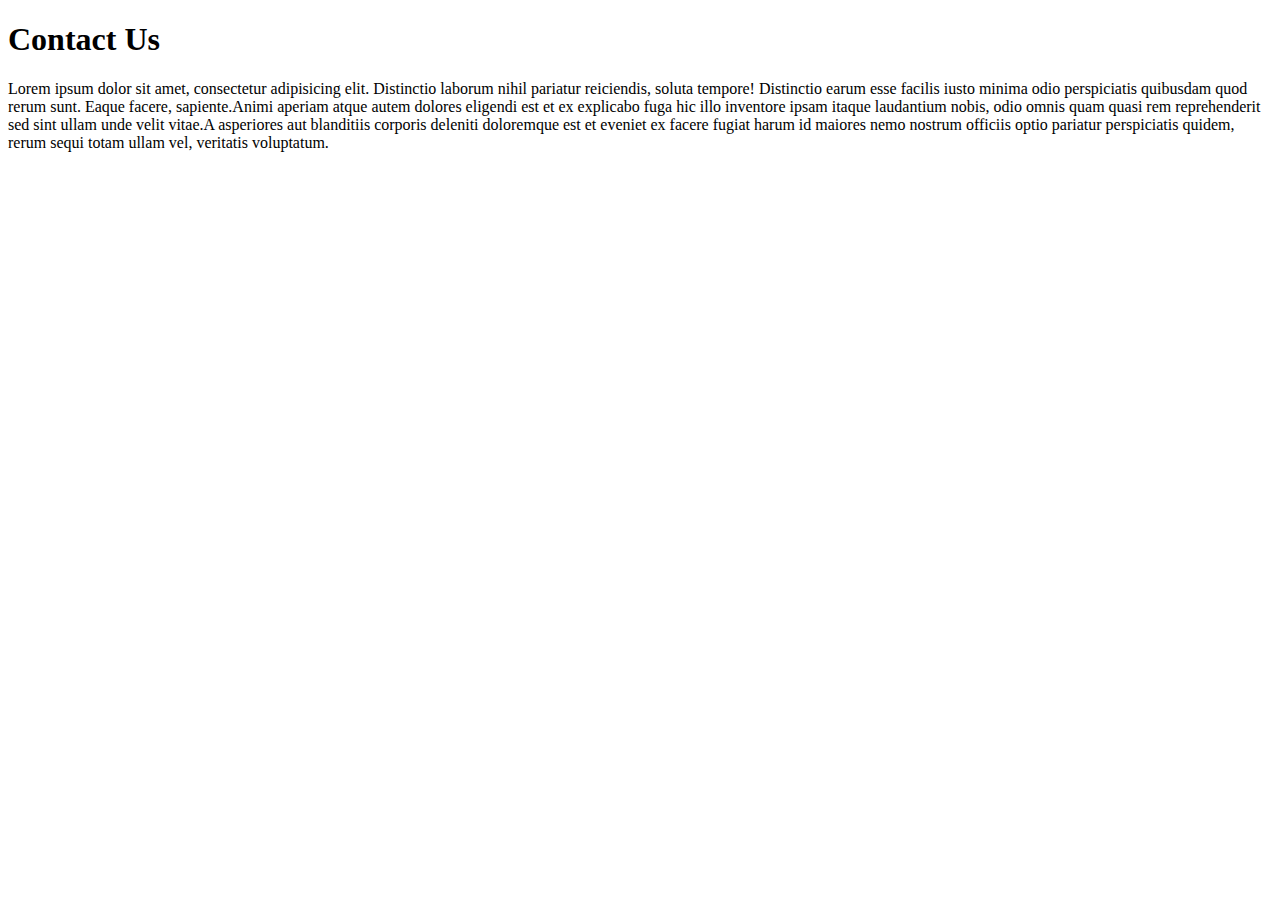
<file: New.html>
<!doctype html>
<html lang="en">
<head>
    <meta charset="UTF-8">
    <meta name="viewport"
          content="width=device-width, user-scalable=no, initial-scale=1.0, maximum-scale=1.0, minimum-scale=1.0">
    <meta http-equiv="X-UA-Compatible" content="ie=edge">
    <title>Document</title>
</head>
<body>


<h1>Contact Us</h1>
<p><span>Lorem ipsum dolor sit amet, consectetur adipisicing elit. Distinctio laborum nihil pariatur reiciendis, soluta tempore! Distinctio earum esse facilis iusto minima odio perspiciatis quibusdam quod rerum sunt. Eaque facere, sapiente.</span><span>Animi aperiam atque autem dolores eligendi est et ex explicabo fuga hic illo inventore ipsam itaque laudantium nobis, odio omnis quam quasi rem reprehenderit sed sint ullam unde velit vitae.</span><span>A asperiores aut blanditiis corporis deleniti doloremque est et eveniet ex facere fugiat harum id maiores nemo nostrum officiis optio pariatur perspiciatis quidem, rerum sequi totam ullam vel, veritatis voluptatum.</span></p>

</body>
</html>
</file>
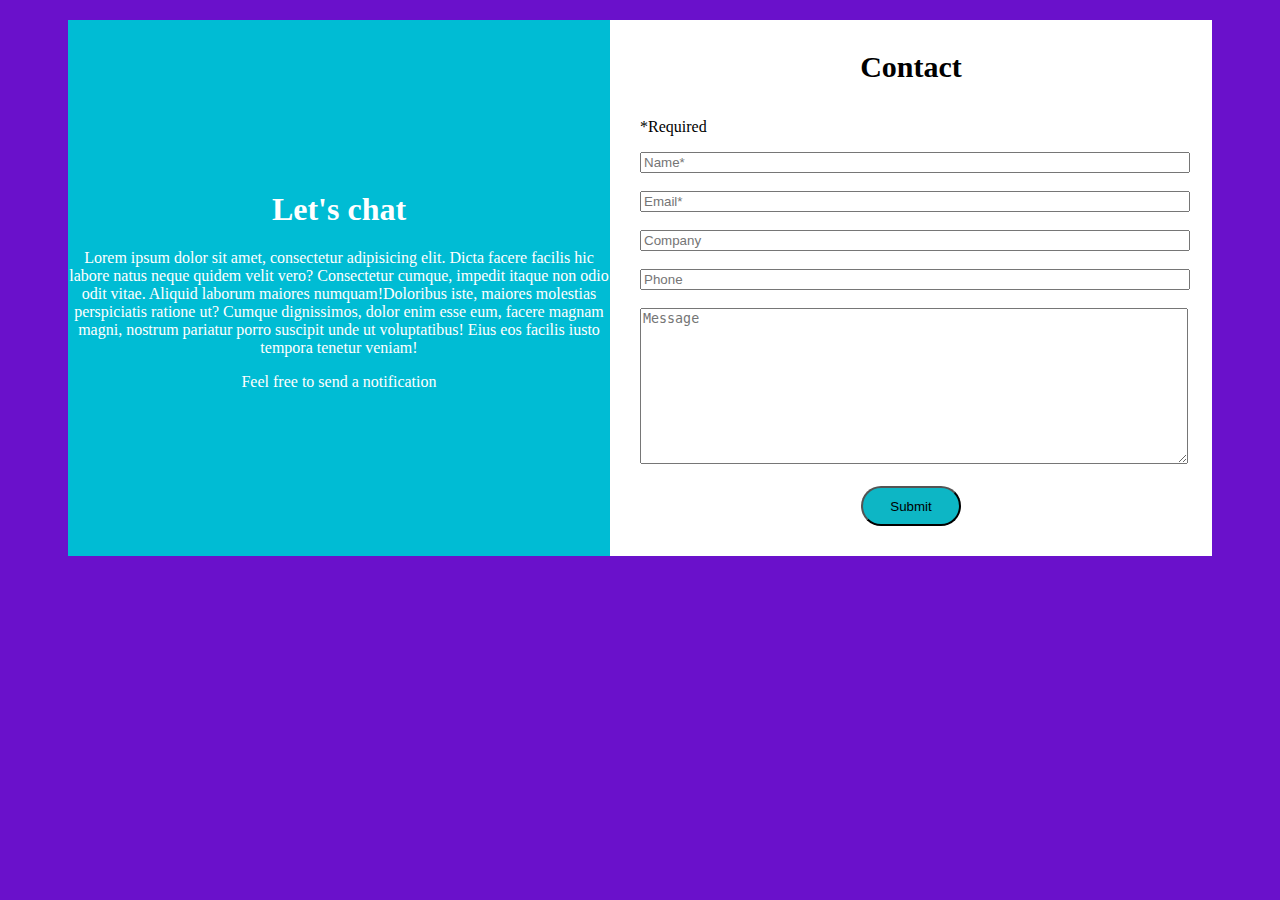
<file: redo.html>
<!doctype html>
<html lang="en">
<head>
    <meta charset="UTF-8">
    <meta name="viewport"
          content="width=device-width, user-scalable=no, initial-scale=1.0, maximum-scale=1.0, minimum-scale=1.0">
    <meta http-equiv="X-UA-Compatible" content="ie=edge">
    <title>Contact Us</title>
    <link rel="stylesheet" href="css/redo.css">

</head>
<body>

<div id="main">

  <div id="division 1">

    <h1>Let's chat</h1>
    <p><span>Lorem ipsum dolor sit amet, consectetur adipisicing elit. Dicta facere facilis hic labore natus neque quidem velit vero? Consectetur cumque, impedit itaque non odio odit vitae. Aliquid laborum maiores numquam!</span><span>Doloribus iste, maiores molestias perspiciatis ratione ut? Cumque dignissimos, dolor enim esse eum, facere magnam magni, nostrum pariatur porro suscipit unde ut voluptatibus! Eius eos facilis iusto tempora tenetur veniam!</span></p>
    <p>Feel free to send a notification</p>
  </div>

  <div id="division 2">

    <form action="">
      <legend>Contact</legend>
      <br>
      <p>*Required</p>
      <input type="text" placeholder="Name*" required="required">
        <br><br>

        <input type="email" placeholder="Email*" required="required">
        <br><br>

        <input type="text" placeholder="Company" required="required">
        <br><br>

        <input type="tel" placeholder="Phone" required="required">
        <br><br>

        <textarea name="" id="" cols="30" rows="10" placeholder="Message"></textarea>
        <br><br>

        <button type="submit">Submit</button>
    </form>


  </div>


</div>

















</body>
</html>
</file>
<file: css/style.css>
form{
    background-color: cyan;
width: 40%;
padding: 30px;
 margin: 0 auto;
box-shadow: 12px 12px #c09a1e;

}

legend{
    font-weight: bolder;
    text-align: center;
    text-shadow: 4px 4px 12px #a038b7;
    color: #171414;
}


input[type=text],input[type=email],
input[type=password],input[type=tel]{
    width: 100%;
height: 40px;
    border-radius: 10px;
    border: none;
margin-top: 20px;
     box-shadow: 4px 4px 12px #a038b7;
}
button{
    background-color: #ead75a;
    color: white;
    width: 150px;
    height: 40px;
    border-radius: 10px;
}
</file>
<file: css/redo.css>
#main{
    display: flex;
margin-top: 20px;
margin-left: 60px;
    margin-right: 60px;
    margin-bottom: 40px;
}
#division\ 1{

    width: 50%;
    background-color: #00bcd4;
    color: white;
text-align: center;
    align-content: center;

}

#division\ 2{
    background-color: white;
    width: 50%;
    padding: 30px;
}
legend{
    text-align: center;
    font-size: 30px;
    font-weight: bolder;
}

input[type=text],input[type=email],
input[type=tel],textarea{
    width: 100%;


}
button{

    background-color: #0db6c5;
    border-radius: 20px;
    width: 100px;
    height: 40px;
    display: block;
    margin: 0 auto;
}
body{
    background-color: #6a11cb;


}
</file>
